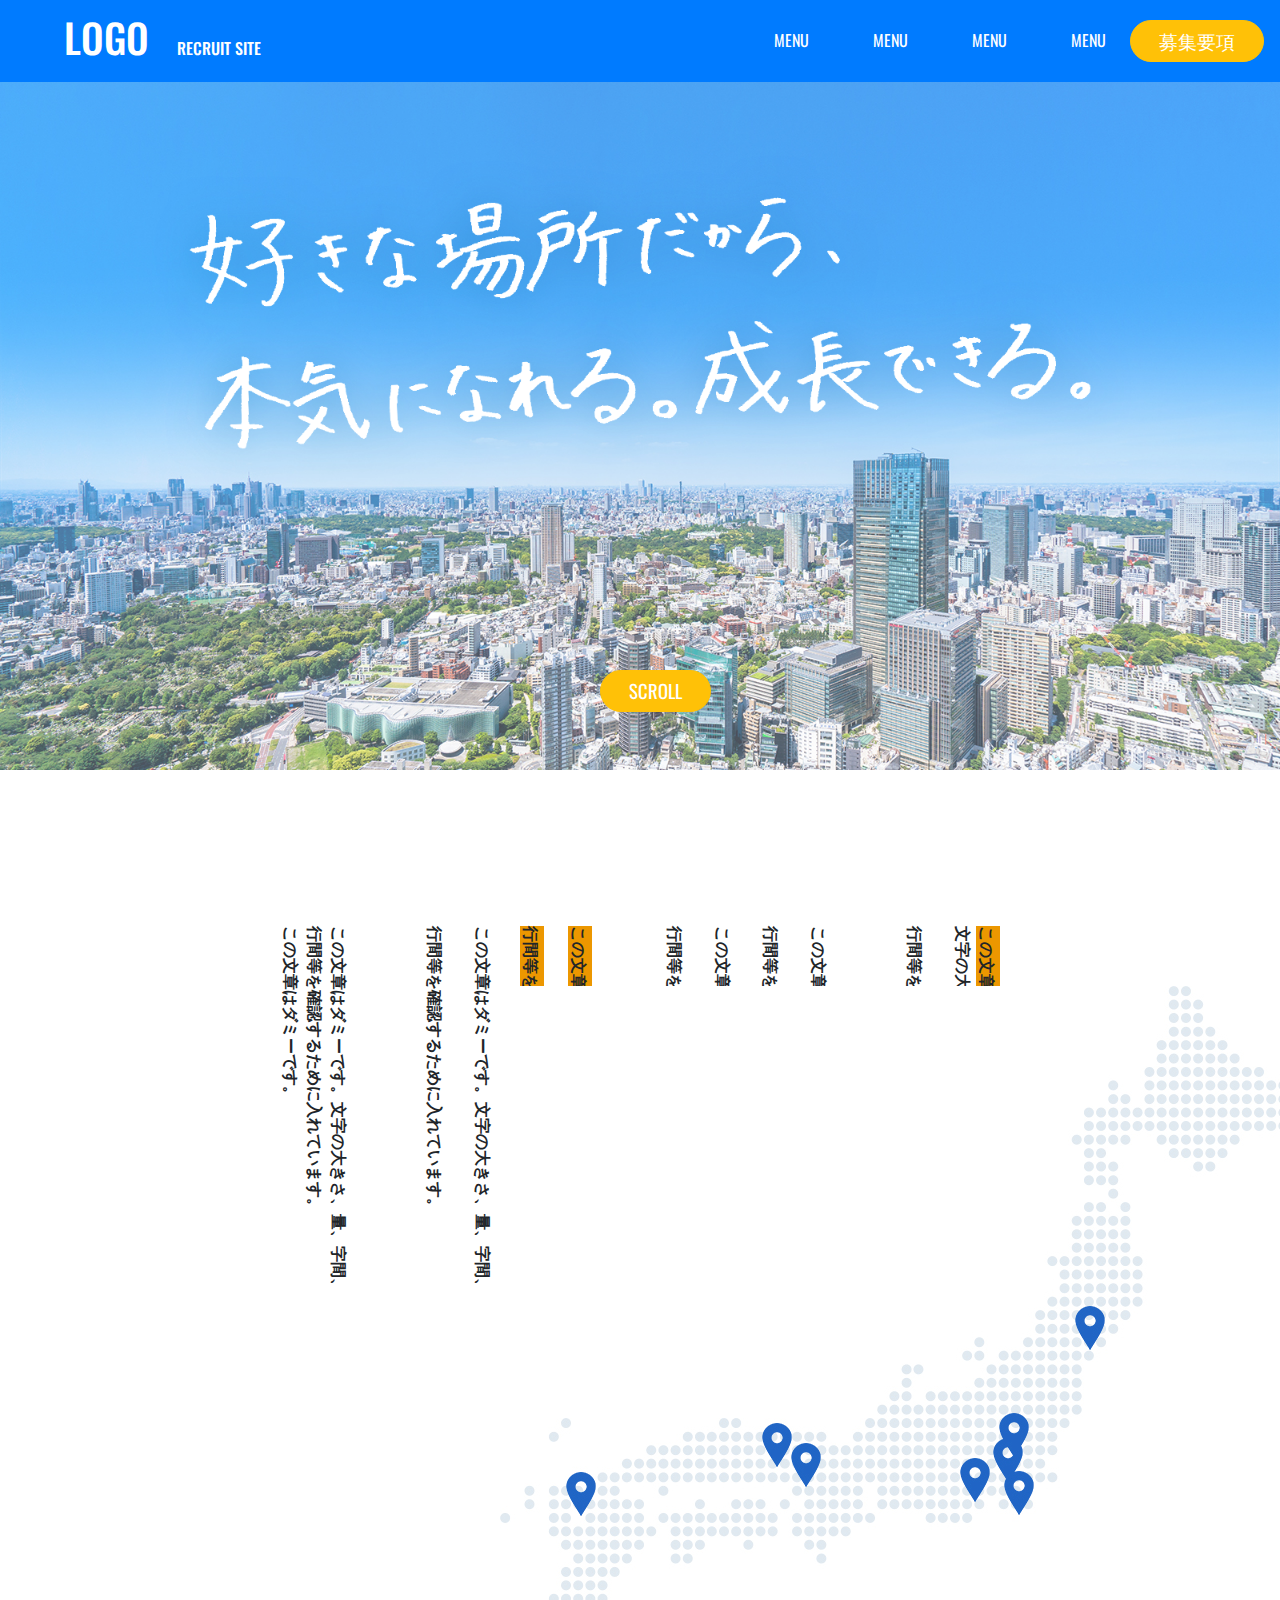
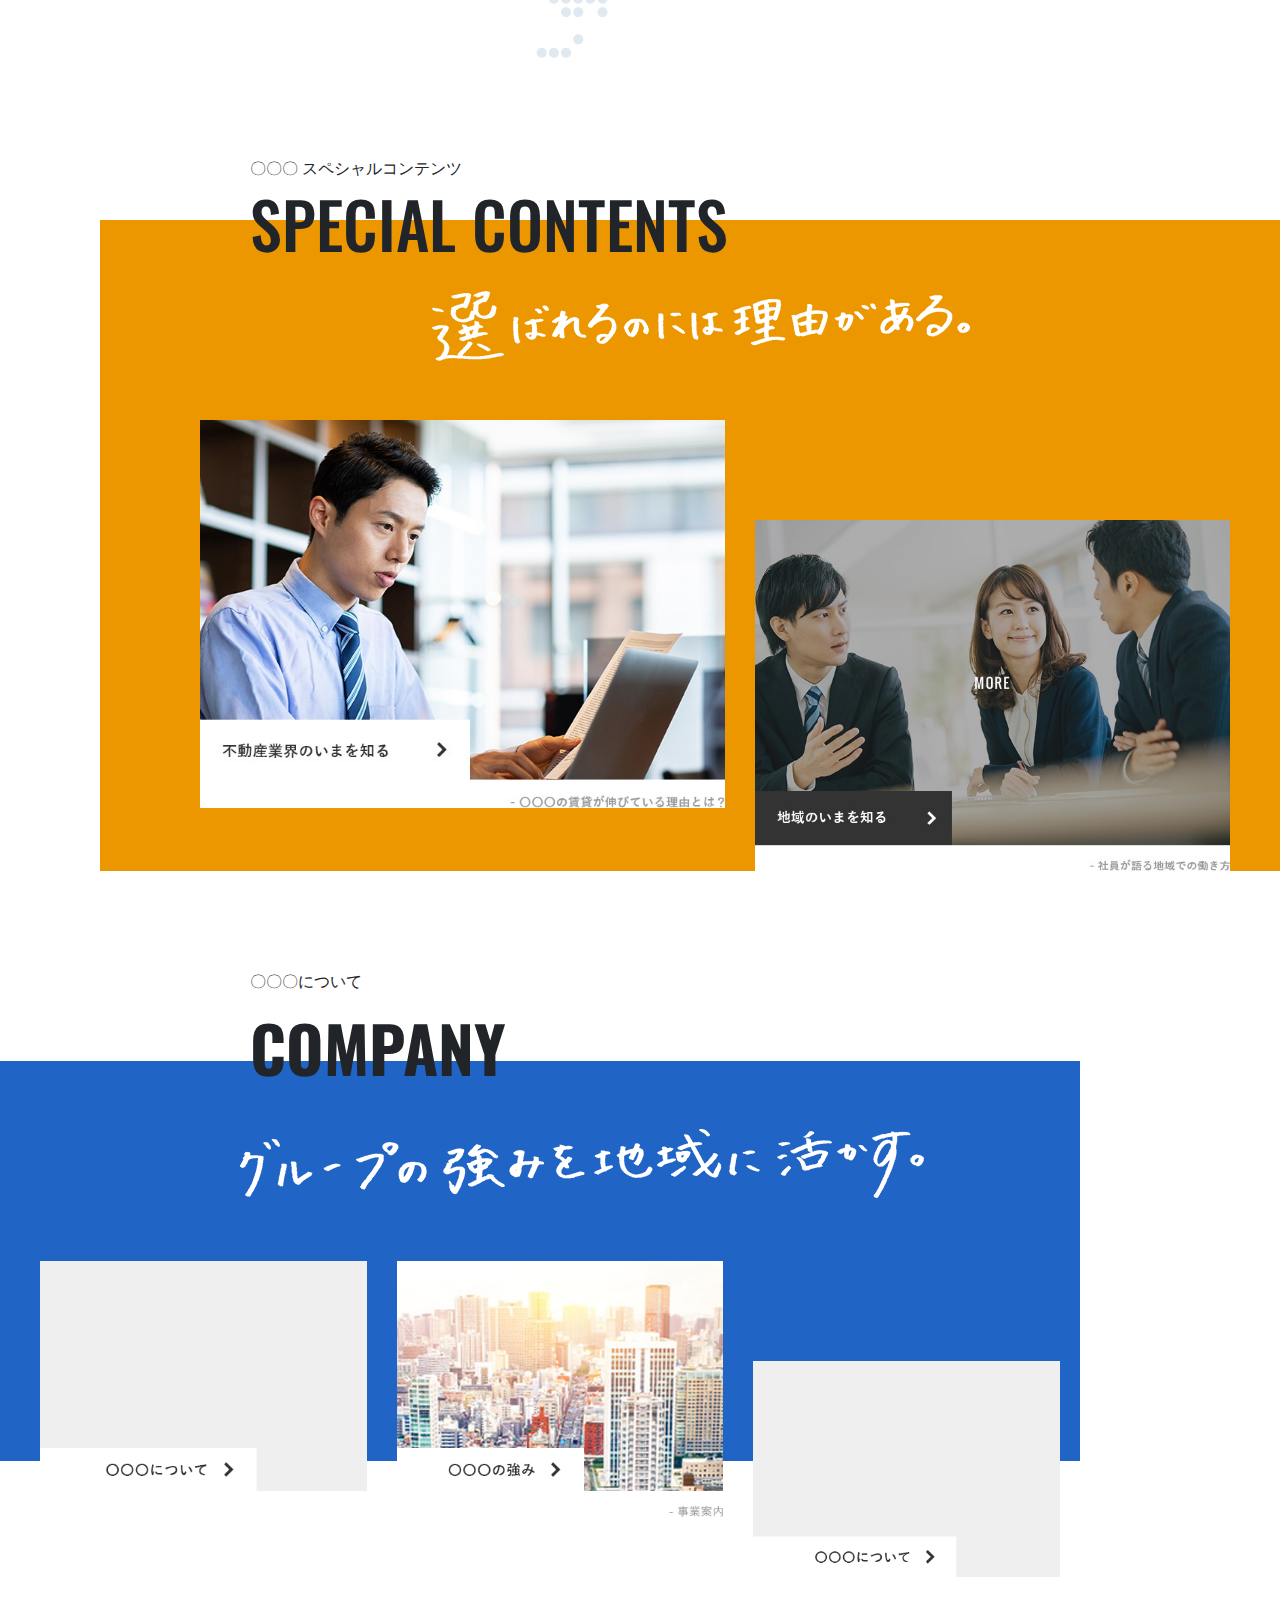
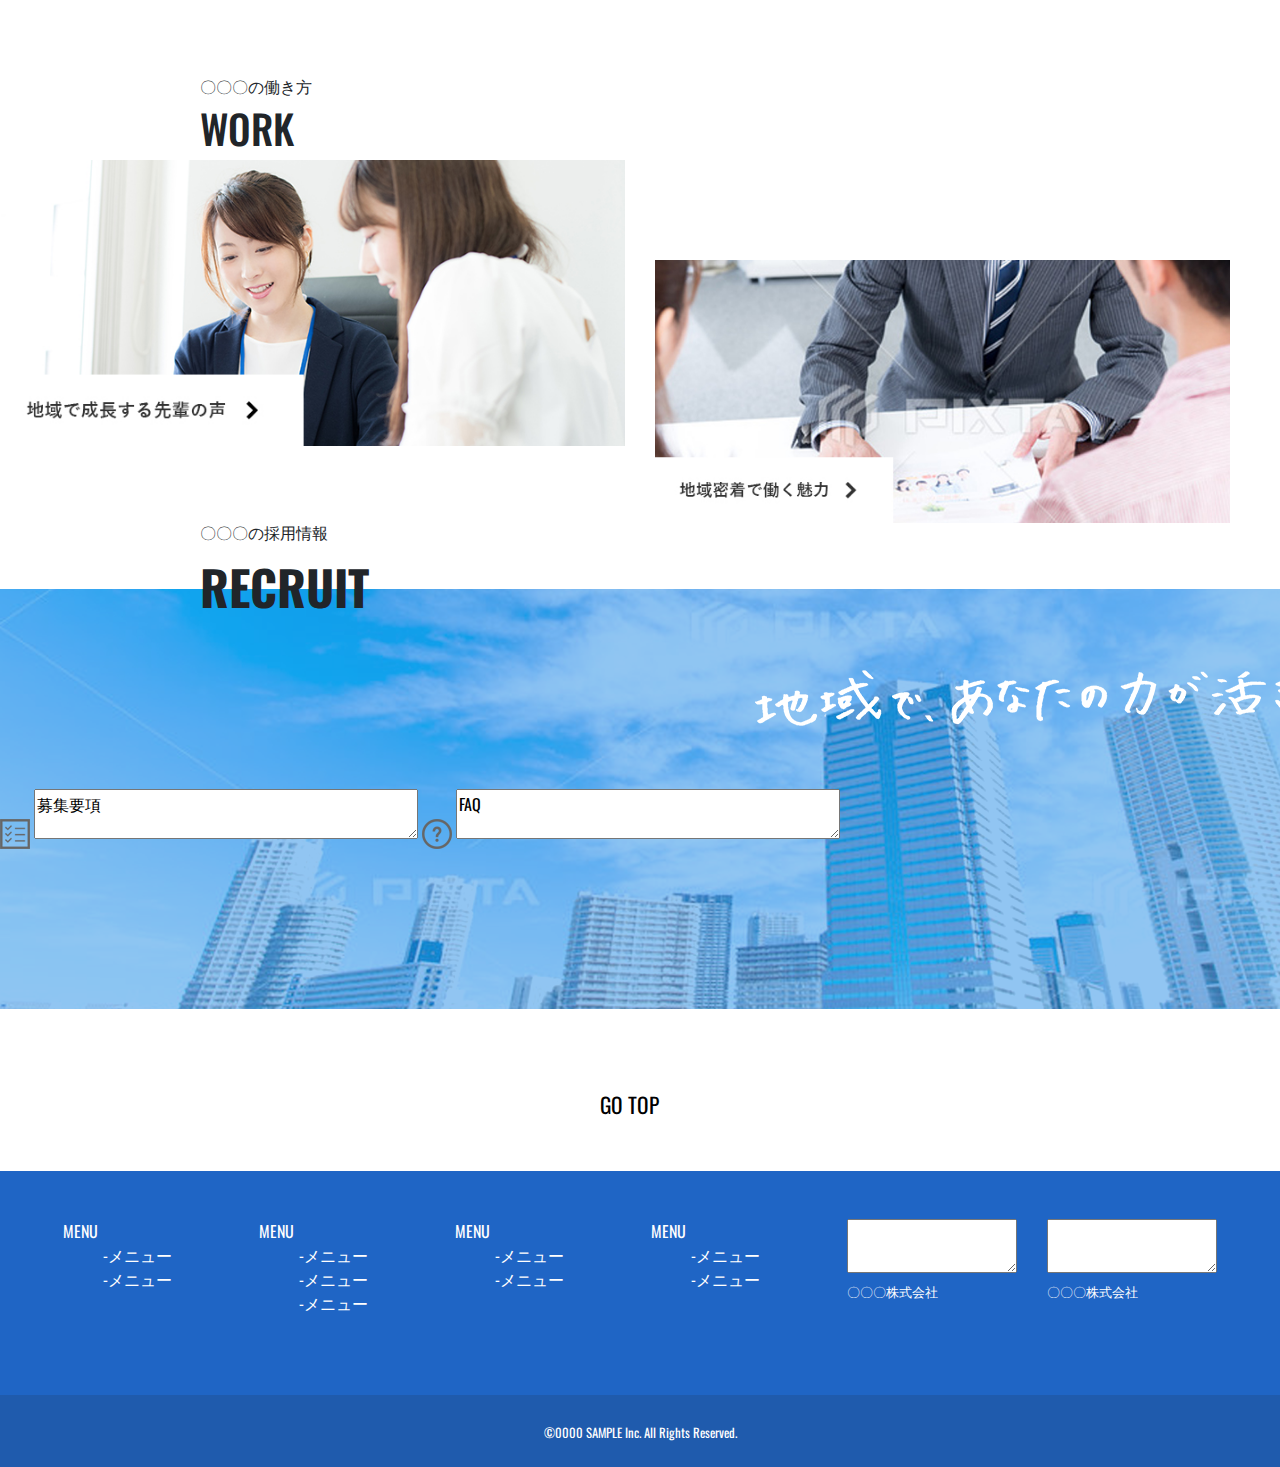
<file: index.html>
<!doctype html>
<html lang="en">
  <head>
    <!-- Required meta tags -->
    <meta charset="utf-8">
    <meta name="viewport" content="width=device-width, initial-scale=1, shrink-to-fit=no">
    <link href="https://fonts.googleapis.com/css2?family=Oswald&display=swap" rel="stylesheet">
    <!-- Bootstrap CSS -->
    <link rel="stylesheet" href="https://stackpath.bootstrapcdn.com/bootstrap/4.5.2/css/bootstrap.min.css" integrity="sha384-JcKb8q3iqJ61gNV9KGb8thSsNjpSL0n8PARn9HuZOnIxN0hoP+VmmDGMN5t9UJ0Z" crossorigin="anonymous">
    <link rel="stylesheet" href="css/header.css"> 
    <link rel="stylesheet" href="css/putih.css"> 
    <link rel="stylesheet" href="css/special.css"> 
    <link rel="stylesheet" href="css/company.css"> 
    <link rel="styleSsheet" href="css/work.css"> 
    <link rel="stylesheet" href="css/recruit.css"> 
    <link rel="stylesheet" href="css/footer.css"> 
  
    <title>JLINE 056</title>
  </head>
  <body>
    <nav class="navbar navbar-expand-lg navbar-dark bg-primary fixed-top">
        <div>
          <a class="navbar-brand ml-5" href="kosong/logo.html"><h1>LOGO</h1></a>
          <a class="navbar-brand ml-2" href="kosong/recruitsite.html"><h6>RECRUIT SITE</h6></a>
        </div>
        <button class="navbar-toggler" type="button" data-toggle="collapse" data-target="#navbarTogglerDemo02" aria-controls="navbarTogglerDemo02" aria-expanded="false" aria-label="Toggle navigation">
          <span class="navbar-toggler-icon"></span>
        </button>
     
      
        <div class="collapse navbar-collapse" id="navbarTogglerDemo02">
          <ul class="navbar-nav ml-auto mt-2 mt-lg-0">
            <li class="nav-item active">
              <a class="nav-link ml-5" href="kosong/menu1.html">MENU<span class="sr-only">(current)</span></a>
            </li>
            <li class="nav-item active">
               <a class="nav-link ml-5" href="kosong/menu2.html">MENU<span class="sr-only">(current)</span></a>
            </li>
            <li class="nav-item active">
                <a class="nav-link ml-5" href="kosong/menu3.html">MENU<span class="sr-only">(current)</span></a>
             </li>
             <li class="nav-item active">
                <a class="nav-link ml-5" href="kosong/menu4.html">MENU<span class="sr-only">(current)</span></a>
             </li>
            <li class="nav-item active">
                <a class="nav-item btn btn-warning yellowbutton ml-3" href="kosong/daftar.html">&nbsp; &nbsp; 募集要項 &nbsp; &nbsp;</a>
            </li>
        </ul>
        </div>
    </nav>
 
    <div class="belakang">
      <div class="dalam">
      </div>
      <div class="tscrol">
      <a class="btn btn-warning yellowbutton" href="#">&nbsp; &nbsp; SCROLL &nbsp; &nbsp;</a>
      </div>
      <div>
        <br><br>
      </div>
      <!--<div align-item="center" class="container">
        <p class="line-vertikal">
          ----------------------------
        </p>
      </div>-->
    </div>
  
<section class="container-full">
    <div class="row" style="margin-top: -200px;">
      <div class="box-vertikal">
        <p class="text-vertikal">
          <span class="bg-text-top"><b>この文章はダミーです。<br></span>
          文字の大きさ、量、字間、<br><br>
          行間等を確認するために入れています。 <br><br>
          <br><br>
          この文章はダミーです。文字の大きさ、量、字間、<br><br>
          行間等を確認するために入れています。<br><br>
          この文章はダミーです。文字の大きさ、量、字間、<br><br>
          行間等を確認するために入れています。<br><br>
          <br><br>
          <span class="bg-text-top">
            この文章はダミーです。文字の大きさ、量、字間、<br><br>
            行間等を確認するために入れています。<br><br>
          </span>

          この文章はダミーです。文字の大きさ、量、字間、<br><br>
          行間等を確認するために入れています。<br><br>
          <br><br>
          この文章はダミーです。文字の大きさ、量、字間、</br>
          行間等を確認するために入れています。</br>
          この文章はダミーです。</b></p>
      </div>

    </div>
    <div class="map col-md-6">
      <img src="gambar/7.jpg">
    </div>
</section>
<!-- Special Content  -->
  <section1>
  <div class="scp">
    <h6>〇〇〇 スペシャルコンテンツ</h6>
    <h1 class="special-title">SPECIAL CONTENTS</h1>
  </div>
  <div class="bg-special">
    <div class="row special_content">
      <div class="col-md-6">
        <img src="gambar/14.jpeg" alt="special_content" class="img-fluid">
      </div>
      <div class="col-md-6">
        <div class="gambarkanan">
          <img src="gambar/15.jpeg" alt="special_content" class="img-fluid">
        </div>
      </div>
    </div>
  </div>
</section1>
<!-- Special Content End -->

<!-- companny -->
<section2>
  <div class="scp mr-auto">
    <h6>〇〇〇について</h6>
    <p class="company-title">COMPANY</p>
  </div>
  <div class="bg-company">
    <div class="row company">
      <div class="col ">
        <img src="gambar/6.jpg" alt="gambar1" class="img-fluid">
      </div>
      <div class="col">
        <img src="gambar/5.jpg" alt="gambar2" class="img-fluid">
      </div>
      <div class="col">
        <div class="palingkanan">
          <img src="gambar/6.jpg" alt="gambar3" class="img-fluid">
        </div>
      </div>
    </div>
  </div>
  </div>
</section2>
<!-- company End -->

<!-- Work  -->
<section3>
  <div class="subjuduldua">
    <h6>〇〇〇の働き方</h6>
    <h1 class="work-title">WORK</h1>
  </div>
  <div class="work">
    <div class="row work">
      <div class="col-md-6">
        <img src="gambar/3.jpg" alt="work" class="img-fluid">
      </div>
      <div class="col-md-6">
        <div class="gambarkanan">
          <img src="gambar/2.jpg" alt="work" class="img-fluid">
        </div>
      </div>
    </div>
  </div>
</section3>  
<!-- work End -->

<!-- recruit-->
<section4>
  <div class="subjuduldua">
    <h6>〇〇〇の採用情報</h6>
    <p class="recruit-title">Recruit</p>
  </div>
  <div class="recruitbg">
    <div class=ketengah>
      <form action="" method="post">
        <img src="gambar/12.png" alt="icon1">
        <textarea class="reco" >募集要項</textarea>
        <img src="gambar/13.png" alt="icon1">
        <textarea class="reco">FAQ</textarea>
    </div>
  </div>
  </div>
</section4>
<br><br>
<!-- recruit end -->
  
<!-- info-->
<section5>
<a class="info" href="#">GO TOP</a>
<!--<div class="gars">
    <hr>
</div>-->
  <footer id="sticky-footer" class="bg-form text-white-50">
    <div class="container-fluid d-none d-lg-block">
      <div class="row p-5">
        <div class="col text-white">
          MENU
          <ul class="yu dashed">
            <a class="text-white" href="kosong/メニュー.html">-メニュー</a><br>
            <a class="text-white" href="kosong/メニュー.html">-メニュー</a><br>
          </ul>
        </div>
        <div class="col text-white">
          MENU
          <ul class="yu dashed">
            <a class="text-white" href="kosong/メニュー.html">-メニュー</a><br>
            <a class="text-white" href="kosong/メニュー.html">-メニュー</a><br>
            <a class="text-white" href="kosong/メニュー.html">-メニュー</a>
          </ul>
        </div>
        <div class="col text-white">
          MENU
          <ul class="yu dashed">
              <a class="text-white" href="kosong/メニュー.html">-メニュー</a><br>
              <a class="text-white" href="kosong/メニュー.html">-メニュー</a>
          </ul>
        </div>
        <div class="col text-white">
          MENU
          <ul class="yu dashed">
              <a class="text-white" href="kosong/メニュー.html">-メニュー</a><br>
              <a class="text-white" href="kosong/メニュー.html">-メニュー</a>
          </ul>
        </div>
        <div class="col text-white">
          <form action="" method="post">
            <textarea class="comment"></textarea><br>
            <span style="font-size: 0.8em;">〇〇〇株式会社</span>

          </form>
        </div>
        <div class="col text-white">
          <form action="" method="post">
            <textarea class="comment"></textarea>
            <br>
            <span style="font-size: 0.8em;">〇〇〇株式会社</span>
          </form>
        </div>

      </div>
    </div>
    <!-- info end -->

    <!-- footer -->
    <section>
      <footer>
        <div class="biru">
          <div class="container-fluid py-4 mt-3 text-center bg-copyright">
            <small>&copy;0000 SAMPLE Inc. All Rights Reserved.</small>
          </div>
        </div>
      </footer>
    </section>
    <!-- footer end -->
</section5>

    <!-- Optional JavaScript -->
    <!-- jQuery first, then Popper.js, then Bootstrap JS -->
    <script src="https://code.jquery.com/jquery-3.5.1.slim.min.js"
      integrity="sha384-DfXdz2htPH0lsSSs5nCTpuj/zy4C+OGpamoFVy38MVBnE+IbbVYUew+OrCXaRkfj"
      crossorigin="anonymous"></script>
    <script src="https://cdn.jsdelivr.net/npm/popper.js@1.16.1/dist/umd/popper.min.js"
      integrity="sha384-9/reFTGAW83EW2RDu2S0VKaIzap3H66lZH81PoYlFhbGU+6BZp6G7niu735Sk7lN"
      crossorigin="anonymous"></script>
    <script src="https://stackpath.bootstrapcdn.com/bootstrap/4.5.2/js/bootstrap.min.js"
      integrity="sha384-B4gt1jrGC7Jh4AgTPSdUtOBvfO8shuf57BaghqFfPlYxofvL8/KUEfYiJOMMV+rV"
      crossorigin="anonymous"></script>
</body>

</html>  
<!--<section1 >
 
    <h6><p>スペシャルコンテンツ</p></h6>
    <h1><p><b>SPECIAL CONTENTS</b></p></h1>
  <div class="strip">
    <h1><p><b>-</b></p></h1>-->


    <!-- Optional JavaScript -->
    <!-- jQuery first, then Popper.js, then Bootstrap JS -->
    <script src="https://code.jquery.com/jquery-3.5.1.slim.min.js" integrity="sha384-DfXdz2htPH0lsSSs5nCTpuj/zy4C+OGpamoFVy38MVBnE+IbbVYUew+OrCXaRkfj" crossorigin="anonymous"></script>
    <script src="https://cdn.jsdelivr.net/npm/popper.js@1.16.1/dist/umd/popper.min.js" integrity="sha384-9/reFTGAW83EW2RDu2S0VKaIzap3H66lZH81PoYlFhbGU+6BZp6G7niu735Sk7lN" crossorigin="anonymous"></script>
    <script src="https://stackpath.bootstrapcdn.com/bootstrap/4.5.2/js/bootstrap.min.js" integrity="sha384-B4gt1jrGC7Jh4AgTPSdUtOBvfO8shuf57BaghqFfPlYxofvL8/KUEfYiJOMMV+rV" crossorigin="anonymous"></script>
  </body>
</html>
</file>
<file: css/header.css>
.belakang {
    width: 100%;
    background-repeat: no-repeat;
    height: 700px;
    min-width: 400px;
    max-width: 1602px;
    background-image: url('../gambar/1.jpg');
    background-size: cover;
    background-repeat: no-repeat;
    margin-left: auto;
    margin-right: auto; 

}
.dalam {
    width: 100%;
    max-width: 1700px;
    height: 500px;
    margin-top: 70px;
    padding-top: 500px; 
    background-image: url('../gambar/8.png');
    background-size: 100%;
    background-repeat: no-repeat;
}


.yellowbutton{
    border-radius: 30px;
    font-size: 14pt;
    color: white;
}
.section{
    padding-top: 0;
    margin-top: 0;
}

.tscrol{
    margin-top: 100px;
    margin-left: 600px;
    margin-right: 500px;  

}
.container{
    z-index: 1;
    position: relative;
}
</file>
<file: css/putih.css>
.box-vertikal{
    padding-top: 150px;
    float:center;
    margin-top: 30px;
    margin-bottom: -800px;
    margin-left: auto;
    margin-right: auto;
}
.strip-vertikal{
    background-color: #ec9700;
}
.text-vertikal{
    text-align: left;
    transform: rotate(90deg);
    text-transform: uppercase;
    font-size:16px; 

}
.bg-text-top{
    background-color: #ec9700;
}
.line-vertikal{
    padding-right: 310px;
   padding-bottom: 250px;
    margin-top: -20px;
    text-align: center;
    transform: rotate(90deg);
    font-weight: bold;
    text-transform: uppercase;
    font-size:12px; 
    color: #ec9700;
   
}

.map{
    padding-top: 300px;
    padding-left: 500px;
    
}
</file>
<file: css/special.css>
*{
    font-family: Oswald;
    
}
.strip{
    margin-left: 200px;
    padding-top: 0px;
}
.special-title{
    font-size: 3em;
    top: 50px;
    right: 0px;
  }
.scp{
    margin-top: 100px;
    font-size: 16pt;
    font-family: Oswald;
    font-weight: 800;
    padding-left: 250px;   
}


.special_content{
   padding-top: 200px;
    margin-bottom: 20px;
    padding-left: 100px; 
}
.gambarkanan{
    margin-top: 100px;
    padding-right: 50px;
}
.bg-special {
    margin-top: -50px;
    margin-left: 100px;
    background-color: #ec9700;
    background-image: url('../gambar/bg_specials.png');
    background-repeat: no-repeat;

}
</file>
<file: css/company.css>
.company-title{
    font-size: 3em;
    top: 50px;
    right: 0px;
  }
.subjudul{
    margin-top: 100px;
    text-align: right;
    font-size: 16pt;
    font-family: Oswald;
    font-weight: 800;
    text-transform: uppercase;
    padding-right: 250px;   
}
.h6{
    font-size: 11pt;
    margin-bottom: -100px;
}
.company{
    padding-top: 200px;
    margin-bottom: 100px;
    padding-left: 40px; 
}
.palingkanan{
    margin-top: 100px;
    padding-right: 20px;
}
.bg-company2{
    margin-top: 100px;
    margin-bottom: 20px;
    padding-left: 100px; 
}
.bg-company {
    margin-right: 200px;
    margin-top: -50px;
    background-image: url('../gambar/bg_company.png');
    background-repeat: no-repeat;
  }
</file>
<file: css/work.css>
.work-title{
    font-size: 3em;
    top: 50px;
    right: 0px;
  }
.h6{
    font-size: 11pt;
    margin-bottom: -100px;
}

.work{
    padding-top: 200px;
    margin-top: -50px;
    margin-bottom: 20px;
    padding-left: 100px; 
}
.space{
    padding-bottom: 30px;
}
.gambarkanan{
    margin-top: 100px;
    padding-right: 50px;
}
.workb{
    background-color: #ec9700;
    margin-top: -60px;
    margin-left: 200px;
    background-image: url('../gambar/bg_work.png');
    background-repeat: no-repeat;
}
</file>
<file: css/recruit.css>
.recruit-title{
    top: 50px;
    font-family: Oswald;
    font-size: 3em;
    text-transform: uppercase;
    right: 0px;
 }
.subjuduldua{
    margin-left: 200px;
    font-style: bold;
    font-weight: 800;
}
.recruitbg{
    width: 100%;
    margin-top: -50px;
    background-repeat: no-repeat;
    height: 450px;
    background-image: url('../gambar/bg-recruit.png');
    
}
.reco{
    margin-top: 200px;
    width: 30%;
    height: 50px;
}
</file>
<file: css/footer.css>
#sticky-footer {
    flex-shrink: none;
  }
.bg-form{
 margin-top: 50px;
  background-color: #1f65c5;
}
.info{
  text-align: center;
  color: black;
  font-size: 16pt;
  text-transform: uppercase;
  font-family: Oswald;
  position: relative;
  padding-left: 600px;

}

.biru{
    font-family: Oswald;
    background-color: #1f5bad;
    color: #fff;
}
.gars{
  border-color: #1f5bad;
  border-width: 2px;
}
</file>
